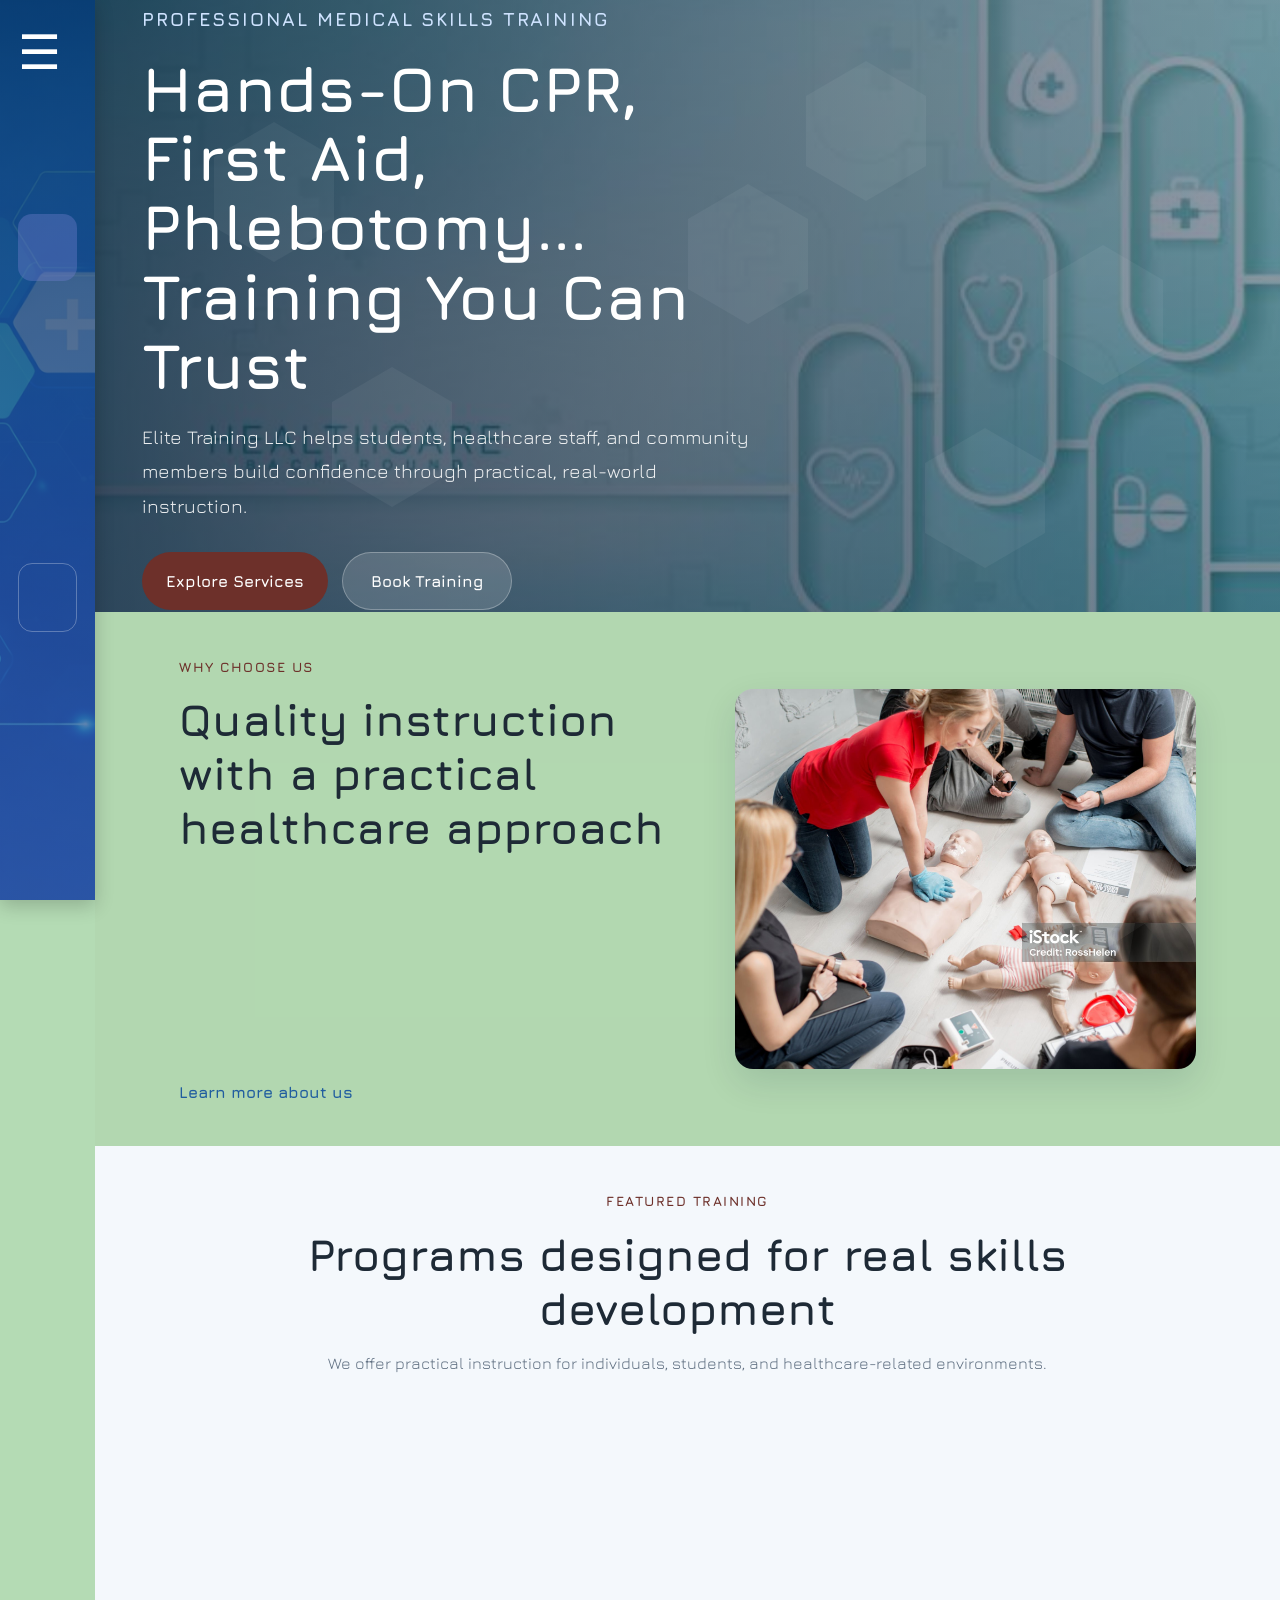
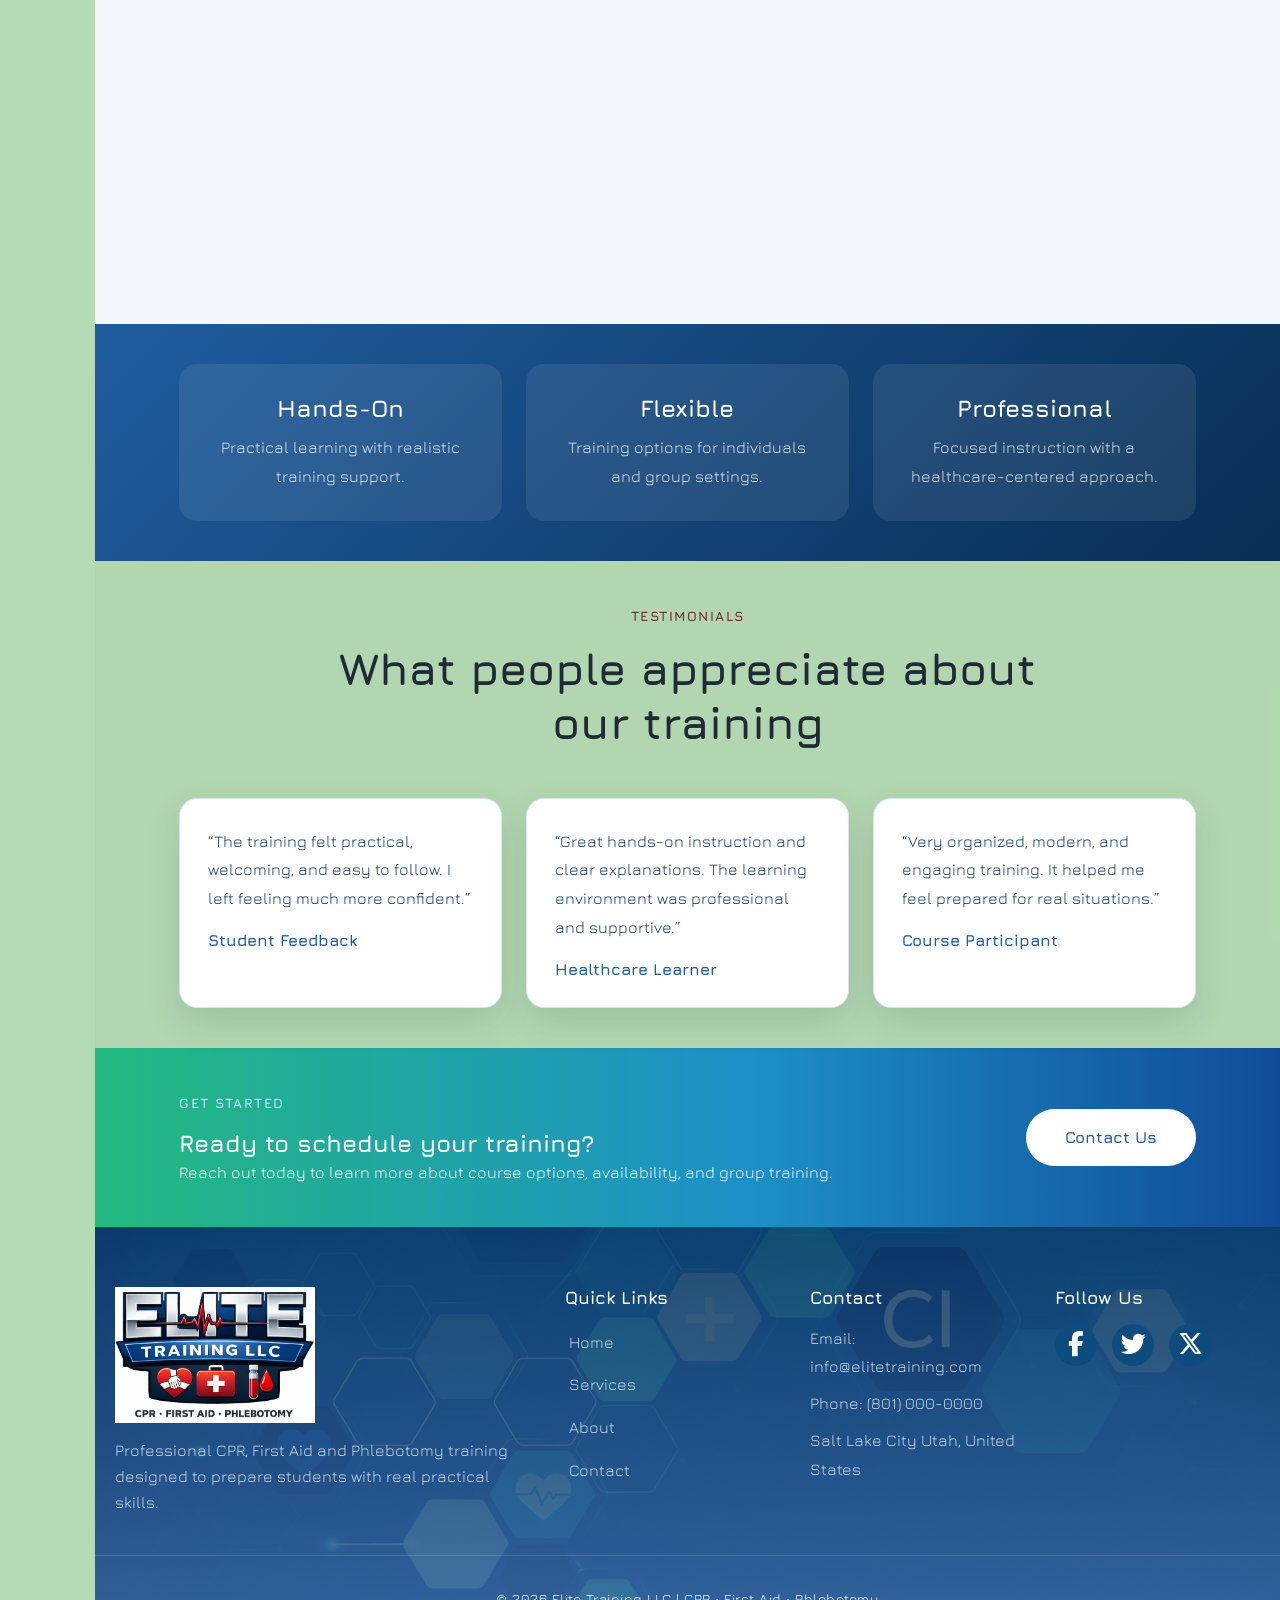
<file: index.html>
<!DOCTYPE html>
<html lang="en">

<head>
    <meta charset="UTF-8" />
    <meta name="viewport" content="width=device-width, initial-scale=1.0" />
    <title>Elite Training LLC | CPR, First Aid & Phlebotomy Training</title>
    <meta name="description" content="Elite Training LLC offers professional CPR, First Aid, Phlebotomy, and medical skills training with hands-on instruction and flexible scheduling." />
    <link rel="stylesheet" href="https://cdnjs.cloudflare.com/ajax/libs/font-awesome/6.5.0/css/all.min.css">
    <link rel="stylesheet" href="style/styles.css" />
    <link rel="preconnect" href="https://fonts.googleapis.com">
    <link rel="preconnect" href="https://fonts.gstatic.com" crossorigin>
    <link href="https://fonts.googleapis.com/css2?family=Jura:wght@300..700&display=swap" rel="stylesheet">
    <link href="https://unpkg.com/aos@2.3.4/dist/aos.css" rel="stylesheet">
</head>

<body>
    <header class="site-header">
        <div class="container nav-container">
            <a href="index.html" class="brand">
                <img src="images/eliteLogo.png" alt="Elite Training LLC Logo" class="brand-logo" />
            </a>
            <button class="menu-toggle" id="menuToggle" aria-label="Open navigation">
                ☰
            </button>

            <nav class="site-nav" id="siteNav">
                <a href="index.html" class="active"><span class="nav-link">Home</span></a>
                <a href="services.html"><span class="nav-link">Services</span></a>
                <a href="about.html"><span class="nav-link">About</span></a>
                <a href="calendar.html"><span class="nav-link">Calendar</span></a>
                <a href="contact.html" class="nav-btn"><span class="nav-link">Contact</span></a>
            </nav>
        </div>
    </header>
    <main>
        <section class="hero">

            <div class="hero-carousel">
                <div class="hero-slide active">
                    <img src="images/carrusel.jpg" alt="Phlebotomy blood draw training">
                </div>

                <div class="hero-slide">
                    <img src="images/carrusel1.jpg" alt="Healthcare future training message">
                </div>

                <div class="hero-slide">
                    <img src="images/carrusel2.jpg" alt="Medical IV patient care training">
                </div>

                <div class="hero-slide">
                    <img src="images/carrusel3.jpg" alt="Clinical healthcare training environment">
                </div>
            </div>

            <div class="hex-background">
                <div class="hex"></div>
                <div class="hex"></div>
                <div class="hex"></div>
                <div class="hex"></div>
                <div class="hex"></div>
                <div class="hex"></div>
            </div>

            <div class="hero-overlay"></div>

            <div class="container hero-content">
                <div class="hero-text">

                    <span data-aos="fade-right" data-aos-delay="400" data-aos-duration="800" class="eyebrow">Professional Medical Skills Training</span>

                    <h1 data-aos="fade-right" data-aos-delay="700" data-aos-duration="1000" data-aos-offset="100">
                        Hands-On CPR, <br>
                        First Aid, Phlebotomy... <br>
                        Training You Can Trust
                    </h1>

                    <p data-aos="fade-right" data-aos-delay="900" data-aos-duration="900">
                        Elite Training LLC helps students, healthcare staff,
                        and community members build confidence through practical,
                        real-world instruction.
                    </p>

                    <div data-aos="fade-right" data-aos-delay="1100" data-aos-duration="1000" class="hero-actions">
                        <a href="services.html" class="btn btn-primary">Explore Services</a>
                        <a href="contact.html" class="btn btn-secondary">Book Training</a>
                    </div>

                </div>
            </div>

        </section>

        <section class="section intro-section">
            <div class="container two-col">
                <div>
                    <span data-aos="fade-up" data-aos-delay="300" data-aos-duration="800" data-aos-offset="150" class="section-tag">Why Choose Us</span>
                    <h2 data-aos="fade-up" data-aos-delay="400" data-aos-duration="900" data-aos-offset="200">Quality instruction with a practical healthcare approach</h2>
                    <p data-aos="fade-up" data-aos-delay="600" data-aos-duration="1000" data-aos-offset="150">
                        We provide focused, supportive, and hands-on training designed to
                        help learners gain the skills they need in real emergency and
                        clinical settings.
                    </p>
                    <p data-aos="fade-up" data-aos-delay="700" data-aos-duration="1000" data-aos-offset="150">
                        Whether you are beginning your journey or refreshing your knowledge,
                        our courses are built to help you learn with clarity and confidence.
                    </p>
                    <a href="about.html" class="text-link">Learn more about us</a>
                </div>
                <div data-aos="fade-up" data-aos-delay="700" data-aos-duration="800" data-aos-offset="150" class="image-card">
                    <img src="images/cprtraining.jpg" alt="CPR training class" />
                </div>
            </div>
        </section>

        <section class="section services-preview">
            <div class="container">
                <div class="section-heading">
                    <span class="section-tag">Featured Training</span>
                    <h2>Programs designed for real skills development</h2>
                    <p>
                        We offer practical instruction for individuals, students, and
                        healthcare-related environments.
                    </p>
                </div>

                <div class="card-grid">
                    <article data-aos="zoom-in" data-aos-delay="400" data-aos-duration="1200" data-aos-offset="150" class="service-card">
                        <img src="images/cpr.jpg" alt="CPR training session" />
                        <div class="card-body">
                            <h3>CPR Training</h3>
                            <p>
                                Learn essential lifesaving response skills through guided,
                                hands-on practice.
                            </p>
                        </div>
                    </article>

                    <article data-aos="zoom-in" data-aos-delay="600" data-aos-duration="1200" data-aos-offset="150" class="service-card">
                        <img src="images/cprlab.jpg" alt="First aid and healthcare training" />
                        <div class="card-body">
                            <h3>First Aid Training</h3>
                            <p>
                                Build confidence in responding to common emergencies safely and
                                effectively.
                            </p>
                        </div>
                    </article>

                    <article data-aos="zoom-in" data-aos-delay="800" data-aos-duration="1200" data-aos-offset="150" class="service-card">
                        <img src="images/phlebotomy.jpg" alt="Phlebotomy instruction" />
                        <div class="card-body">
                            <h3>Phlebotomy Training</h3>
                            <p>
                                Develop strong foundational blood-draw techniques and patient
                                care practices.
                            </p>
                        </div>
                    </article>

                    <article data-aos="zoom-in" data-aos-delay="1000" data-aos-duration="1200" data-aos-offset="150" class="service-card">
                        <img src="images/IVtherapy.jpg" alt="IV therapy training" />
                        <div class="card-body">
                            <h3>Medical Skills Support</h3>
                            <p>
                                Expand your practical exposure with clinical-style instruction
                                and guided learning.
                            </p>
                        </div>
                    </article>
                </div>
            </div>
        </section>

        <section class="section stats-section">
            <div class="container stats-grid">
                <div class="stat-box">
                    <h3>Hands-On</h3>
                    <p>Practical learning with realistic training support.</p>
                </div>
                <div class="stat-box">
                    <h3>Flexible</h3>
                    <p>Training options for individuals and group settings.</p>
                </div>
                <div class="stat-box">
                    <h3>Professional</h3>
                    <p>Focused instruction with a healthcare-centered approach.</p>
                </div>
            </div>
        </section>

        <section class="section testimonials-section">
            <div class="container">
                <div class="section-heading">
                    <span class="section-tag">Testimonials</span>
                    <h2>What people appreciate about our training</h2>
                </div>
                <div class="testimonial-grid">
                    <article class="testimonial-card">
                        <p>“The training felt practical, welcoming, and easy to follow. I left feeling much more
                            confident.”</p>
                        <h4>Student Feedback</h4>
                    </article>
                    <article class="testimonial-card">
                        <p>“Great hands-on instruction and clear explanations. The learning
                            environment was professional and supportive.”</p>
                        <h4>Healthcare Learner</h4>
                    </article>
                    <article class="testimonial-card">
                        <p>
                            “Very organized, modern, and engaging training. It helped me feel
                            prepared for real situations.”
                        </p>
                        <h4>Course Participant</h4>
                    </article>
                </div>
            </div>
        </section>

        <section class="section cta-section">
            <div class="container cta-box">
                <div>
                    <span class="section-tag light">Get Started</span>
                    <h2>Ready to schedule your training?</h2>
                    <p>Reach out today to learn more about course options, availability,
                        and group training.</p>
                </div>
                <a href="contact.html" class="btn btn-light">Contact Us</a>
            </div>
        </section>
    </main>

    <footer class="elite-footer">
        <div class="footer-container">
            <div class="footer-logo">
                <img src="images/eliteLogo.png" alt="Elite Training Logo">
                <p>
                    Professional CPR, First Aid and Phlebotomy training designed to prepare students with real practical
                    skills.
                </p>
            </div>

            <div class="footer-links">
                <h3>Quick Links</h3>
                <ul>
                    <li><a href="index.html">Home</a></li>
                    <li><a href="services.html">Services</a></li>
                    <li><a href="about.html">About</a></li>
                    <li><a href="contact.html">Contact</a></li>
                </ul>
            </div>

            <div class="footer-contact">
                <h3>Contact</h3>
                <p>Email: info@elitetraining.com</p>
                <p>Phone: (801) 000-0000</p>
                <p>Salt Lake City Utah, United States</p>
            </div>

            <div class="footer-social">
                <h3>Follow Us</h3>
                <div class="social-icons">
                    <a href="#"><i class="fa-brands fa-facebook-f"></i></a>
                    <a href="#"><i class="fa-brands fa-twitter"></i></a>
                    <a href="#"><i class="fa-brands fa-x-twitter"></i></a>
                </div>
            </div>
        </div>
        <div class="footer-bottom">
            <p class="footer-copy">© 2026 Elite Training LLC | CPR • First Aid • Phlebotomy</p>
        </div>
    </footer>
    <script src="js/script.js"></script>
    <script src="https://unpkg.com/aos@2.3.4/dist/aos.js"></script>

    <script>
    AOS.init();
    </script>
</body>

</html>
</file>
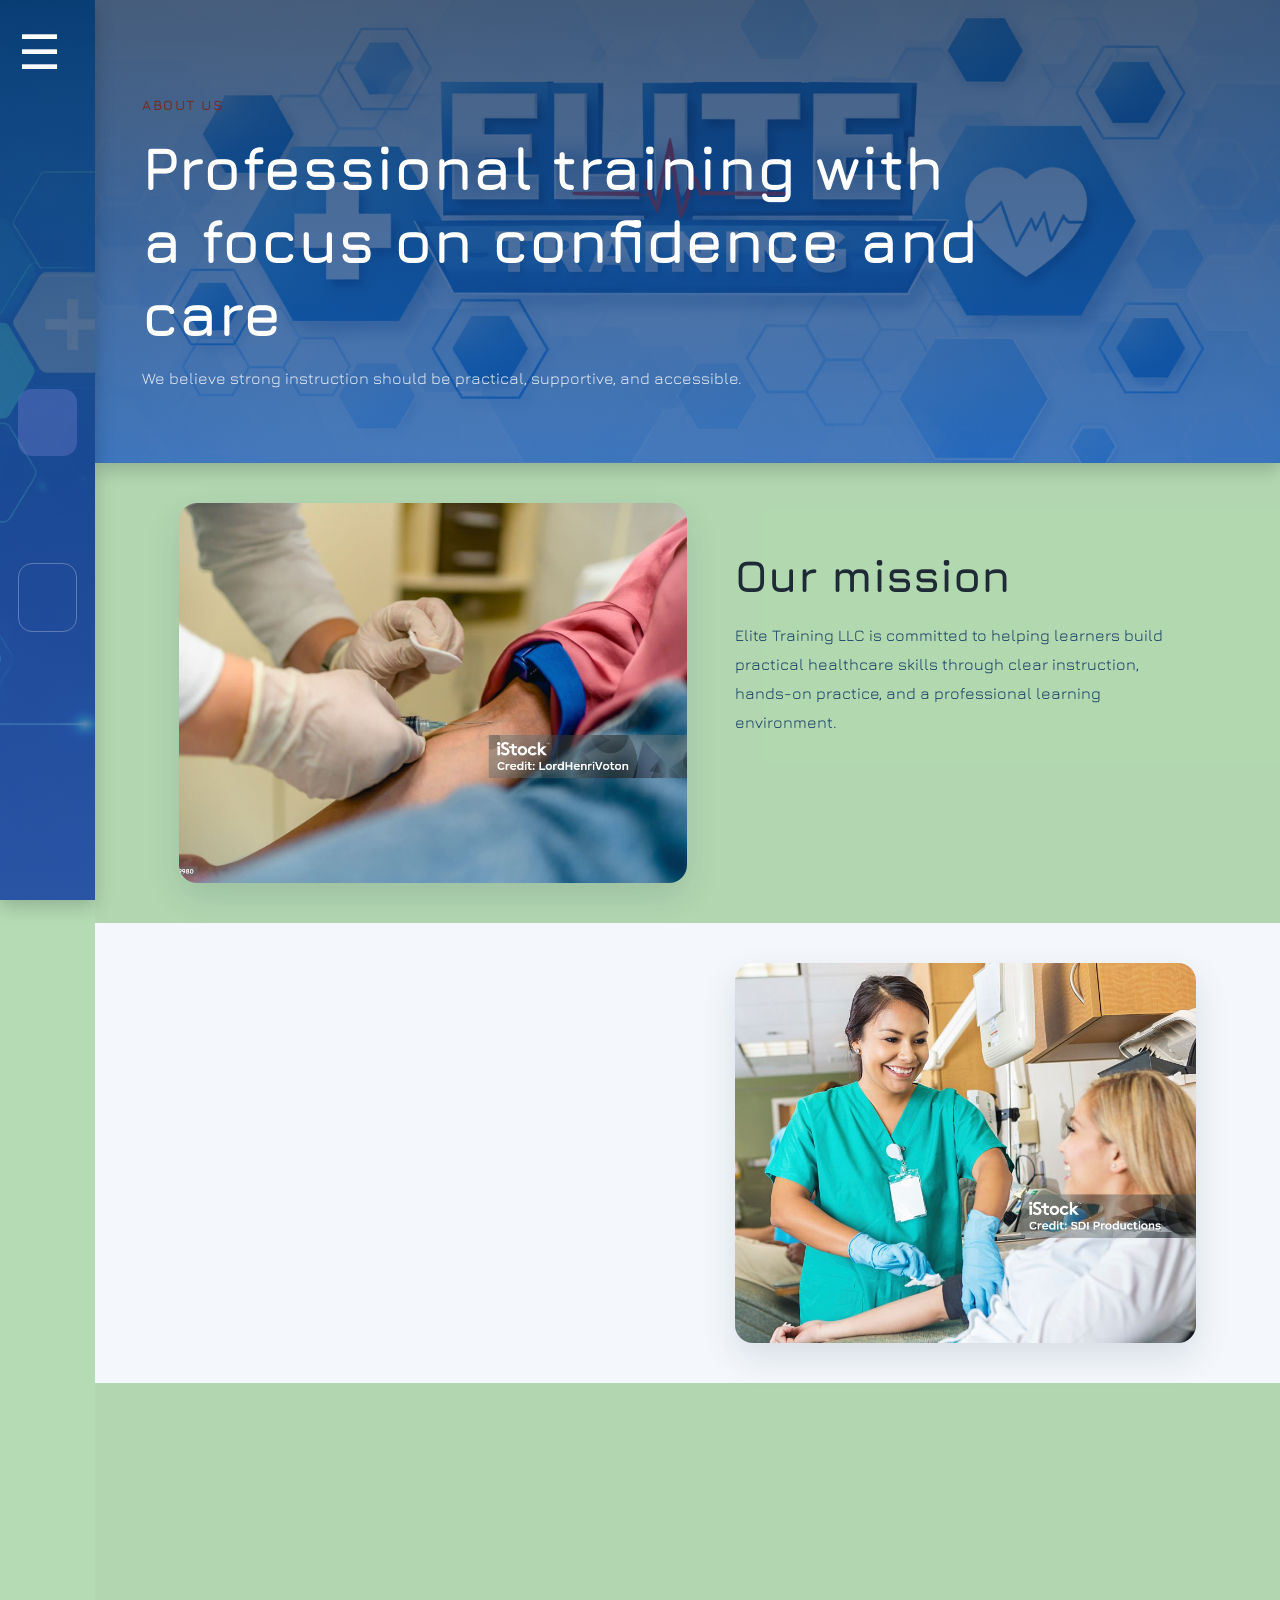
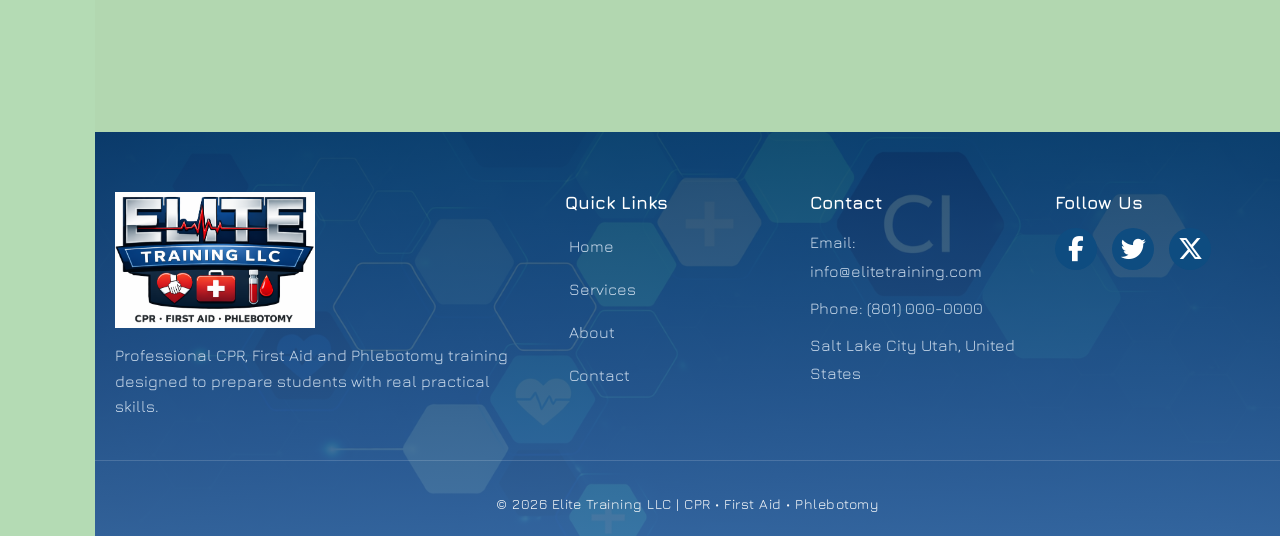
<file: about.html>
<!DOCTYPE html>
<html lang="en">

<head>
  <meta charset="UTF-8" />
  <meta name="viewport" content="width=device-width, initial-scale=1.0" />
  <title>About | Elite Training LLC</title>
  <meta name="description" content="Learn more about Elite Training LLC and our commitment to hands-on healthcare training." />
  <link rel="stylesheet" href="https://cdnjs.cloudflare.com/ajax/libs/font-awesome/6.5.0/css/all.min.css">
  <link rel="stylesheet" href="style/styles.css" />
  <link rel="preconnect" href="https://fonts.googleapis.com">
  <link rel="preconnect" href="https://fonts.gstatic.com" crossorigin>
  <link href="https://fonts.googleapis.com/css2?family=Jura:wght@300..700&display=swap" rel="stylesheet">
  <link href="https://unpkg.com/aos@2.3.4/dist/aos.css" rel="stylesheet">
</head>

<body>
    <header class="site-header">
        <div class="container nav-container">
            <a href="index.html" class="brand">
                <img src="images/eliteLogo.png" alt="Elite Training LLC Logo" class="brand-logo" />
            </a>
            <button class="menu-toggle" id="menuToggle" aria-label="Open navigation">
                ☰
            </button>

            <nav class="site-nav" id="siteNav">
                <a href="index.html"><span class="nav-link">Home</span></a>
                <a href="services.html"><span class="nav-link">Services</span></a>
                <a href="about.html" class="active"><span class="nav-link">About</span></a>
                <a href="calendar.html"><span class="nav-link">Calendar</span></a>
                <a href="contact.html" class="nav-btn"><span class="nav-link">Contact</span></a>
            </nav>
        </div>
    </header>

  <main>
    <section class="page-banner">
      <div class="container">
        <span data-aos="fade-right" data-aos-delay="400" data-aos-duration="800" class="section-tag">About Us</span>
        <h1 data-aos="fade-right" data-aos-delay="700" data-aos-duration="1000" data-aos-offset="100">Professional training with a focus on confidence and care</h1>
        <p data-aos="fade-right" data-aos-delay="900" data-aos-duration="900">
          We believe strong instruction should be practical, supportive, and
          accessible.
        </p>
      </div>
    </section>

    <section class="section">
      <div class="container two-col">
        <div class="image-card">
          <img src="images/phlebotomy2.jpg" alt="Phlebotomy practice session" />
        </div>
        <div>
          <h2 data-aos="fade-up" data-aos-delay="400" data-aos-duration="900" data-aos-offset="200">Our mission</h2>
          <p data-aos="fade-up" data-aos-delay="600" data-aos-duration="1000" data-aos-offset="150">
            Elite Training LLC is committed to helping learners build practical
            healthcare skills through clear instruction, hands-on practice, and
            a professional learning environment.
          </p>
          <p data-aos="fade-up" data-aos-delay="700" data-aos-duration="1000" data-aos-offset="150">
            We support students, aspiring healthcare professionals, and anyone
            seeking to strengthen life-saving or clinical support skills.
          </p>
        </div>
      </div>
    </section>

    <section class="section alt-section">
      <div class="container two-col">
        <div>
          <h2 data-aos="fade-up" data-aos-delay="400" data-aos-duration="900" data-aos-offset="200">What makes our approach different</h2>
          <p data-aos="fade-up" data-aos-delay="600" data-aos-duration="1000" data-aos-offset="150">
            We focus on practical understanding instead of overwhelming theory.
            Our goal is to help each learner feel supported, prepared, and ready
            to apply what they have learned.
          </p>
          <ul data-aos="fade-up" data-aos-delay="700" data-aos-duration="1000" data-aos-offset="150" class="about-list">
            <li>Supportive and welcoming training environment</li>
            <li>Hands-on practice using realistic materials</li>
            <li>Clear and simple step-by-step instruction</li>
            <li>Programs designed around real-life use</li>
          </ul>
        </div>
        <div class="image-card">
          <img src="images/phlebotomy.jpg" alt="Phlebotomy healthcare image" />
        </div>
      </div>
    </section>

    <section class="section">
      <div class="container section-heading">
        <span data-aos="fade-up" data-aos-delay="300" data-aos-duration="800" data-aos-offset="150" class="section-tag">Our Focus</span>
        <h2 data-aos="fade-up" data-aos-delay="400" data-aos-duration="900" data-aos-offset="200">Serving learners with practical healthcare education</h2>
        <p data-aos="fade-up" data-aos-delay="700" data-aos-duration="1000" data-aos-offset="150">
          We aim to equip people with useful training experiences that improve
          confidence, readiness, and professional growth.
        </p>
      </div>
    </section>
  </main>

      <footer class="elite-footer">
        <div class="footer-container">
            <div class="footer-logo">
                <img src="images/eliteLogo.png" alt="Elite Training Logo">
                <p>
                    Professional CPR, First Aid and Phlebotomy training designed to prepare students with real practical
                    skills.
                </p>
            </div>

            <div class="footer-links">
                <h3>Quick Links</h3>
                <ul>
                    <li><a href="index.html">Home</a></li>
                    <li><a href="services.html">Services</a></li>
                    <li><a href="about.html">About</a></li>
                    <li><a href="contact.html">Contact</a></li>
                </ul>
            </div>

            <div class="footer-contact">
                <h3>Contact</h3>
                <p>Email: info@elitetraining.com</p>
                <p>Phone: (801) 000-0000</p>
                <p>Salt Lake City Utah, United States</p>
            </div>

            <div class="footer-social">
                <h3>Follow Us</h3>
                <div class="social-icons">
                    <a href="#"><i class="fa-brands fa-facebook-f"></i></a>
                    <a href="#"><i class="fa-brands fa-twitter"></i></a>
                    <a href="#"><i class="fa-brands fa-x-twitter"></i></a>
                </div>
            </div>
        </div>
        <div class="footer-bottom">
          <p class="footer-copy">© 2026 Elite Training LLC | CPR • First Aid • Phlebotomy</p>
        </div>
    </footer>

  <script src="js/script.js"></script>
      <script src="https://unpkg.com/aos@2.3.4/dist/aos.js"></script>

    <script>
    AOS.init();
    </script>
</body>

</html>
</file>
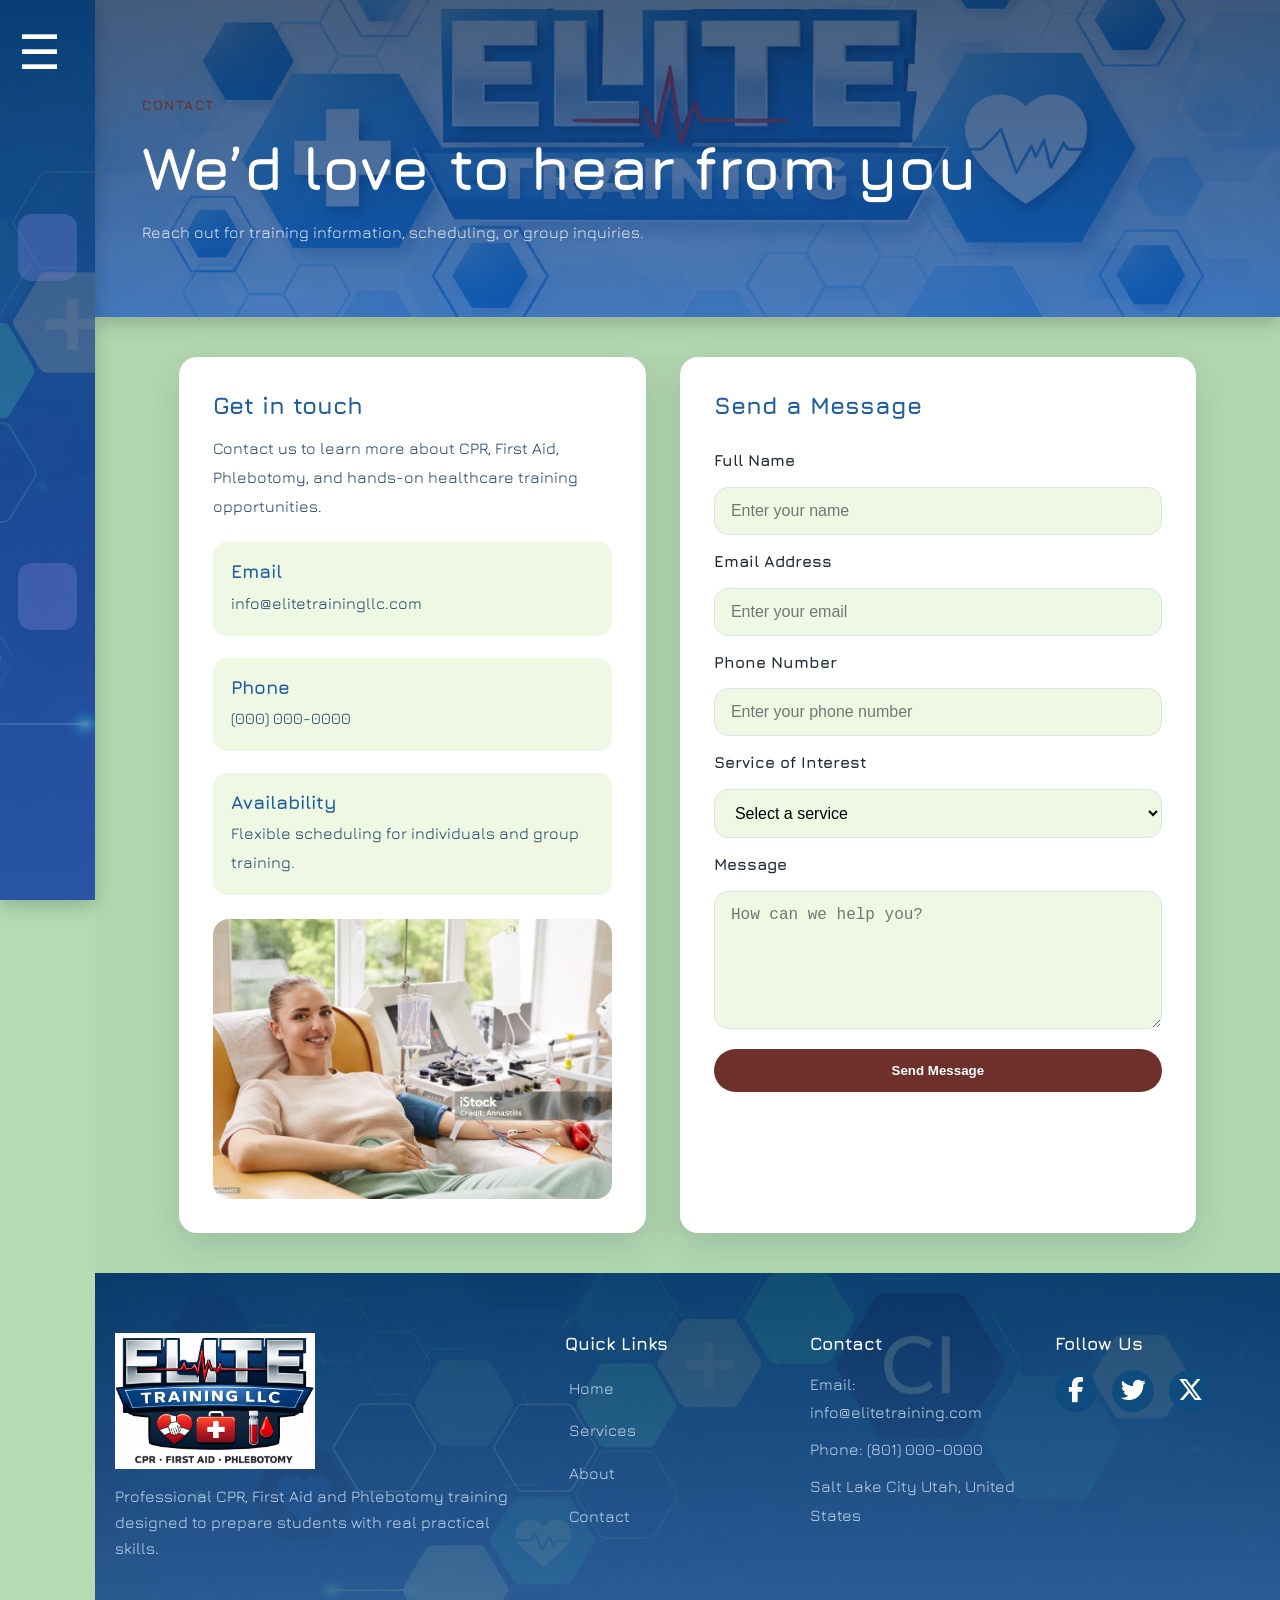
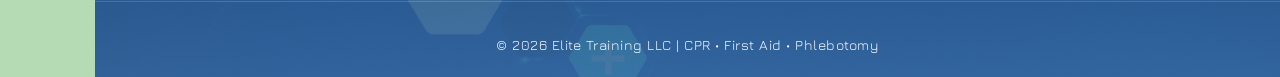
<file: contact.html>
<!DOCTYPE html>
<html lang="en">

<head>
  <meta charset="UTF-8" />
  <meta name="viewport" content="width=device-width, initial-scale=1.0" />
  <title>Contact | Elite Training LLC</title>
  <meta name="description" content="Contact Elite Training LLC for CPR, First Aid, Phlebotomy, and healthcare training information." />
  <link rel="stylesheet" href="https://cdnjs.cloudflare.com/ajax/libs/font-awesome/6.5.0/css/all.min.css">
  <link rel="stylesheet" href="style/styles.css" />
  <link rel="preconnect" href="https://fonts.googleapis.com">
  <link rel="preconnect" href="https://fonts.gstatic.com" crossorigin>
  <link href="https://fonts.googleapis.com/css2?family=Jura:wght@300..700&display=swap" rel="stylesheet">
  <link href="https://unpkg.com/aos@2.3.4/dist/aos.css" rel="stylesheet">
</head>

<body>
  <header class="site-header">
    <div class="container nav-container">
      <a href="index.html" class="brand">
        <img src="images/eliteLogo.png" alt="Elite Training LLC Logo" class="brand-logo" />
      </a>
      <button class="menu-toggle" id="menuToggle" aria-label="Open navigation">
        ☰
      </button>

      <nav class="site-nav" id="siteNav">
        <a href="index.html" class="active"><span class="nav-link">Home</span></a>
        <a href="services.html"><span class="nav-link">Services</span></a>
        <a href="about.html"><span class="nav-link">About</span></a>
        <a href="calendar.html"><span class="nav-link">Calendar</span></a>
        <a href="contact.html" class="active" class="nav-btn"><span class="nav-link">Contact</span></a>
      </nav>
    </div>
  </header>

  <main>
    <section class="page-banner">
      <div class="container">
        <span class="section-tag">Contact</span>
        <h1>We’d love to hear from you</h1>
        <p>
          Reach out for training information, scheduling, or group inquiries.
        </p>
      </div>
    </section>

    <section class="section">
      <div class="container contact-layout">
        <div class="contact-info">
          <h2>Get in touch</h2>
          <p>
            Contact us to learn more about CPR, First Aid, Phlebotomy, and
            hands-on healthcare training opportunities.
          </p>

          <div class="info-box">
            <h3>Email</h3>
            <p>info@elitetrainingllc.com</p>
          </div>

          <div class="info-box">
            <h3>Phone</h3>
            <p>(000) 000-0000</p>
          </div>

          <div class="info-box">
            <h3>Availability</h3>
            <p>Flexible scheduling for individuals and group training.</p>
          </div>

          <img src="images/phlebotomy1.jpg" alt="Contact training image" class="contact-side-image" />
        </div>

        <div class="contact-form-wrap">
          <form class="contact-form" id="contactForm">
            <h2>Send a Message</h2>

            <label for="name">Full Name</label>
            <input type="text" id="name" name="name" placeholder="Enter your name" required />

            <label for="email">Email Address</label>
            <input type="email" id="email" name="email" placeholder="Enter your email" required />

            <label for="phone">Phone Number</label>
            <input type="text" id="phone" name="phone" placeholder="Enter your phone number" />

            <label for="service">Service of Interest</label>
            <select id="service" name="service">
              <option value="">Select a service</option>
              <option value="CPR Training">CPR Training</option>
              <option value="First Aid Training">First Aid Training</option>
              <option value="Phlebotomy Training">Phlebotomy Training</option>
              <option value="Medical Skills Support">Medical Skills Support</option>
            </select>

            <label for="message">Message</label>
            <textarea id="message" name="message" rows="6" placeholder="How can we help you?" required></textarea>

            <button type="submit" class="btn btn-primary form-btn">Send Message</button>
            <p class="form-message" id="formMessage"></p>
          </form>
        </div>
      </div>
    </section>
  </main>

  <footer class="elite-footer">
    <div class="footer-container">
      <div class="footer-logo">
        <img src="images/eliteLogo.png" alt="Elite Training Logo">
        <p>
          Professional CPR, First Aid and Phlebotomy training designed to prepare students with real practical
          skills.
        </p>
      </div>

      <div class="footer-links">
        <h3>Quick Links</h3>
        <ul>
          <li><a href="index.html">Home</a></li>
          <li><a href="services.html">Services</a></li>
          <li><a href="about.html">About</a></li>
          <li><a href="contact.html">Contact</a></li>
        </ul>
      </div>

      <div class="footer-contact">
        <h3>Contact</h3>
        <p>Email: info@elitetraining.com</p>
        <p>Phone: (801) 000-0000</p>
        <p>Salt Lake City Utah, United States</p>
      </div>

      <div class="footer-social">
        <h3>Follow Us</h3>
        <div class="social-icons">
          <a href="#"><i class="fa-brands fa-facebook-f"></i></a>
          <a href="#"><i class="fa-brands fa-twitter"></i></a>
          <a href="#"><i class="fa-brands fa-x-twitter"></i></a>
        </div>
      </div>
    </div>
    <div class="footer-bottom">
      <p class="footer-copy">© 2026 Elite Training LLC | CPR • First Aid • Phlebotomy</p>
    </div>
  </footer>

  <script src="js/script.js"></script>
      <script src="https://unpkg.com/aos@2.3.4/dist/aos.js"></script>

    <script>
    AOS.init();
    </script>
</body>

</html>
</file>
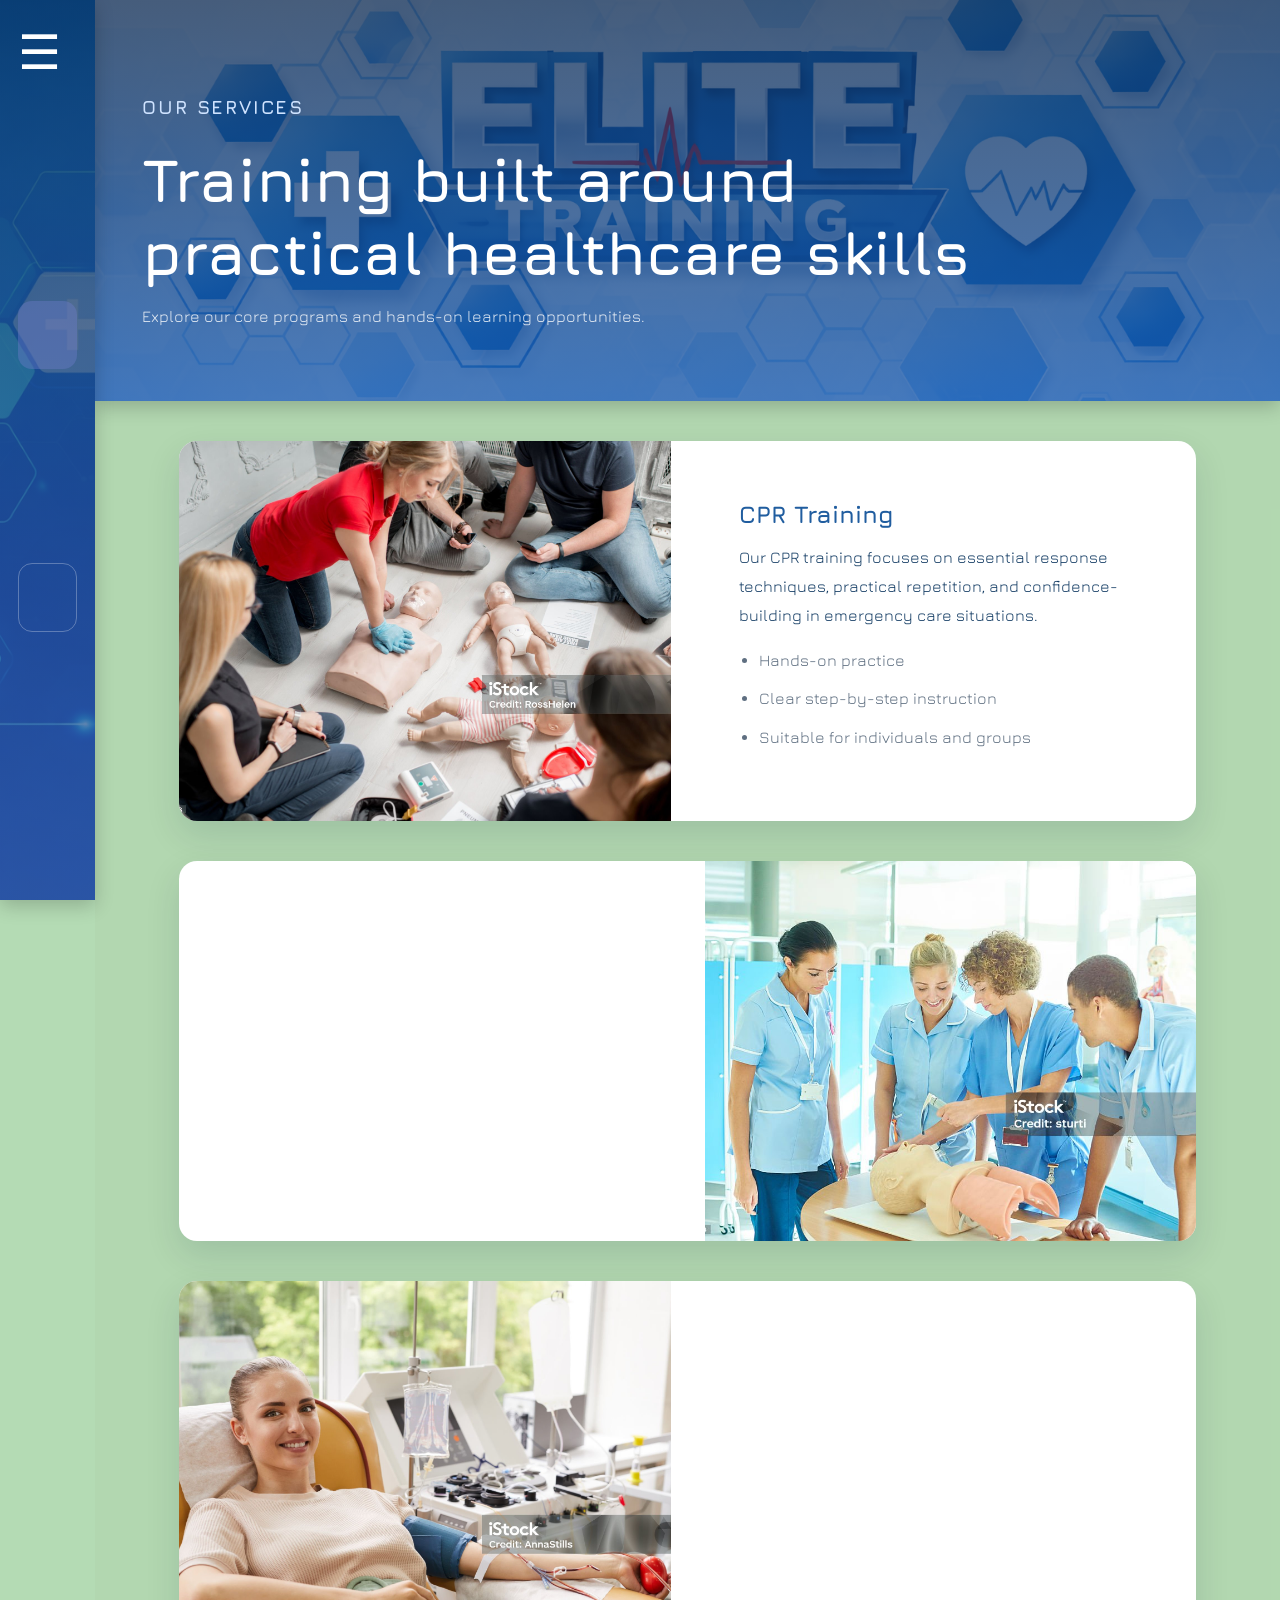
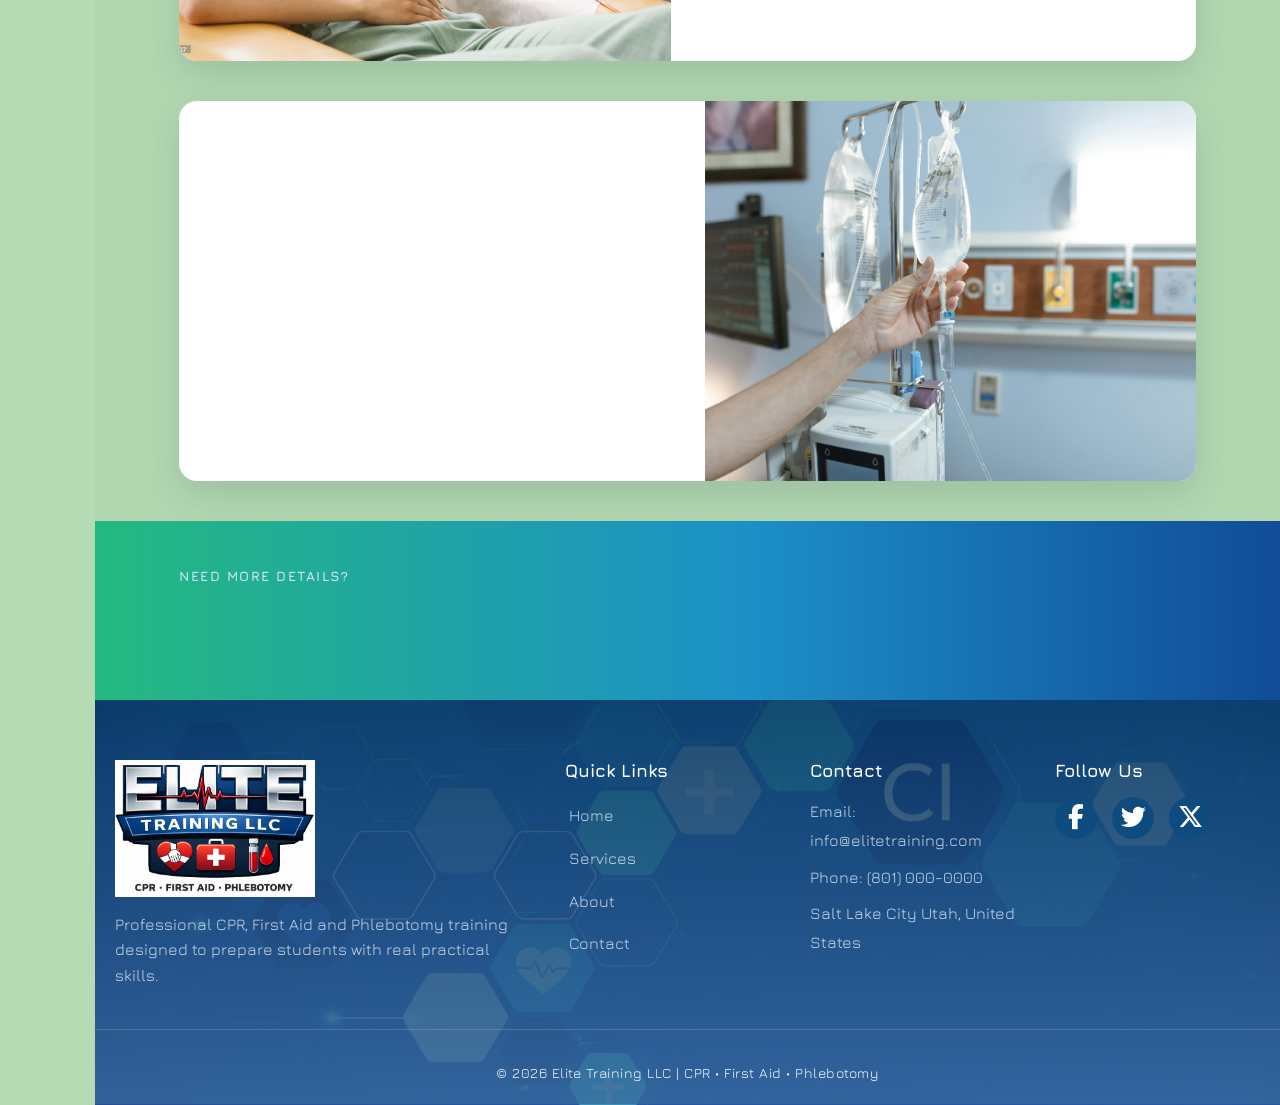
<file: services.html>
<!DOCTYPE html>
<html lang="en">

<head>
  <meta charset="UTF-8" />
  <meta name="viewport" content="width=device-width, initial-scale=1.0" />
  <title>Services | Elite Training LLC</title>
  <meta name="description"
    content="Explore CPR, First Aid, Phlebotomy, and healthcare skills training services from Elite Training LLC." />
  <link rel="stylesheet" href="https://cdnjs.cloudflare.com/ajax/libs/font-awesome/6.5.0/css/all.min.css">
  <link rel="stylesheet" href="style/styles.css" />
  <link rel="preconnect" href="https://fonts.googleapis.com">
  <link rel="preconnect" href="https://fonts.gstatic.com" crossorigin>
  <link href="https://fonts.googleapis.com/css2?family=Jura:wght@300..700&display=swap" rel="stylesheet">
  <link href="https://unpkg.com/aos@2.3.4/dist/aos.css" rel="stylesheet">
</head>

<body>
  <header class="site-header">
    <div class="container nav-container">
      <a href="index.html" class="brand">
        <img src="images/eliteLogo.png" alt="Elite Training LLC Logo" class="brand-logo" />
      </a>

      <button class="menu-toggle" id="menuToggle" aria-label="Open navigation">
        ☰
      </button>

      <nav class="site-nav" id="siteNav">
        <a href="index.html"><span class="nav-link">Home</span></a>
        <a href="services.html" class="active"><span class="nav-link">Services</span></a>
        <a href="about.html"><span class="nav-link">About</span></a>
        <a href="calendar.html"><span class="nav-link">Calendar</span></a>
        <a href="contact.html" class="nav-btn"><span class="nav-link">Contact</span></a>
      </nav>
    </div>
  </header>

  <main>
    <section class="page-banner">
      <div class="container">
        <span data-aos="fade-right" data-aos-delay="400" data-aos-duration="800" class="eyebrow section-tag">Our Services</span>
        <h1 data-aos="fade-right" data-aos-delay="700" data-aos-duration="1000" data-aos-offset="100">Training built around practical healthcare skills</h1>
        <p data-aos="fade-right" data-aos-delay="900" data-aos-duration="900">
          Explore our core programs and hands-on learning opportunities.
        </p>
      </div>
    </section>

    <section class="section">
      <div class="container service-list">
        <article class="service-row">
          <div class="service-image">
            <img src="images/cprtraining.jpg" alt="CPR training class" />
          </div>
          <div class="service-text">
            <h2 data-aos="fade-up" data-aos-delay="300" data-aos-duration="800" data-aos-offset="150">CPR Training</h2>
            <p data-aos="fade-up" data-aos-delay="400" data-aos-duration="900" data-aos-offset="200">
              Our CPR training focuses on essential response techniques,
              practical repetition, and confidence-building in emergency care
              situations.
            </p>
            <ul data-aos="fade-up" data-aos-delay="600" data-aos-duration="1000" data-aos-offset="150">
              <li>Hands-on practice</li>
              <li>Clear step-by-step instruction</li>
              <li>Suitable for individuals and groups</li>
            </ul>
          </div>
        </article>

        <article class="service-row reverse">
          <div class="service-image">
            <img src="images/cprlab.jpg" alt="First aid class with healthcare learners" />
          </div>
          <div class="service-text">
            <h2 data-aos="fade-up" data-aos-delay="300" data-aos-duration="800" data-aos-offset="150">First Aid Training</h2>
            <p data-aos="fade-up" data-aos-delay="400" data-aos-duration="900" data-aos-offset="200">
              Learn how to identify emergencies, respond calmly, and support
              others with practical first aid knowledge and guided instruction.
            </p>
            <ul data-aos="fade-up" data-aos-delay="600" data-aos-duration="1000" data-aos-offset="150">
              <li>Emergency response basics</li>
              <li>Preparedness-focused learning</li>
              <li>Supportive instruction environment</li>
            </ul>
          </div>
        </article>

        <article class="service-row">
          <div class="service-image">
            <img src="images/phlebotomy1.jpg" alt="Phlebotomy hands-on practice" />
          </div>
          <div class="service-text">
            <h2 data-aos="fade-up" data-aos-delay="300" data-aos-duration="800" data-aos-offset="150">Phlebotomy Training</h2>
            <p data-aos="fade-up" data-aos-delay="400" data-aos-duration="900" data-aos-offset="200">
              Develop core phlebotomy skills, patient interaction confidence,
              and proper procedural awareness through practical learning.
            </p>
            <ul data-aos="fade-up" data-aos-delay="600" data-aos-duration="1000" data-aos-offset="150">
              <li>Clinical-style instruction</li>
              <li>Technique-focused guidance</li>
              <li>Patient-centered practice</li>
            </ul>
          </div>
        </article>

        <article class="service-row reverse">
          <div class="service-image">
            <img src="images/suero.jpg" alt="Medical IV equipment" />
          </div>
          <div class="service-text">
            <h2 data-aos="fade-up" data-aos-delay="300" data-aos-duration="800" data-aos-offset="150">Medical Skills Support</h2>
            <p data-aos="fade-up" data-aos-delay="400" data-aos-duration="900" data-aos-offset="200">
              Additional healthcare-related practice and exposure can help
              learners strengthen their professional readiness and confidence.
            </p>
            <ul data-aos="fade-up" data-aos-delay="600" data-aos-duration="1000" data-aos-offset="150">
              <li>Skills reinforcement</li>
              <li>Practical visual learning</li>
              <li>Healthcare environment familiarity</li>
            </ul>
          </div>
        </article>
      </div>
    </section>

    <section class="section cta-section">
      <div class="container cta-box">
        <div>
          <span class="section-tag light">Need More Details?</span>
          <h2 data-aos="fade-up" data-aos-delay="300" data-aos-duration="800" data-aos-offset="150">Let’s talk about the right training for you</h2>
          <p data-aos="fade-up" data-aos-delay="400" data-aos-duration="900" data-aos-offset="200">
            We can help you choose the best option based on your learning goals.
          </p>
        </div>
        <a data-aos="zoom-in" data-aos-delay="700" data-aos-duration="1500" data-aos-offset="150" href="contact.html" class="btn btn-light">Contact Us</a>
      </div>
    </section>
  </main>

  <footer class="elite-footer">
    <div class="footer-container">
      <div class="footer-logo">
        <img src="images/eliteLogo.png" alt="Elite Training Logo">
        <p>
          Professional CPR, First Aid and Phlebotomy training designed to prepare students with real practical
          skills.
        </p>
      </div>

      <div class="footer-links">
        <h3>Quick Links</h3>
        <ul>
          <li><a href="index.html">Home</a></li>
          <li><a href="services.html">Services</a></li>
          <li><a href="about.html">About</a></li>
          <li><a href="contact.html">Contact</a></li>
        </ul>
      </div>

      <div class="footer-contact">
        <h3>Contact</h3>
        <p>Email: info@elitetraining.com</p>
        <p>Phone: (801) 000-0000</p>
        <p>Salt Lake City Utah, United States</p>
      </div>

      <div class="footer-social">
        <h3>Follow Us</h3>
        <div class="social-icons">
          <a href="#"><i class="fa-brands fa-facebook-f"></i></a>
          <a href="#"><i class="fa-brands fa-twitter"></i></a>
          <a href="#"><i class="fa-brands fa-x-twitter"></i></a>
        </div>
      </div>
    </div>
    <div class="footer-bottom">
      <p class="footer-copy">© 2026 Elite Training LLC | CPR • First Aid • Phlebotomy</p>
    </div>
  </footer>
  <script src="js/script.js"></script>
      <script src="https://unpkg.com/aos@2.3.4/dist/aos.js"></script>

    <script>
    AOS.init();
    </script>
</body>

</html>
</file>
<file: style/styles.css>
@import url('fullcalendar.css');

:root {
  --primary: #205d9f;
  --primary-dark: #082d53;
  --accent: #6d302a;
  --accent-dark: #c62828;
  --light: #f4f8fc;
  --white: #ffffff;
  --text: #1e2a36;
  --muted: #5f6f81;
  --border: #dbe4ee;
  --shadow: 0 14px 35px rgba(10, 32, 61, 0.12);
  --radius: 18px;
  --max-width: 1200px;
  --transition: 0.3s ease;
  --lightgren: rgb(180, 219, 180);
}

* {
  margin: 0;
  padding: 0;
  box-sizing: border-box;
}

html {
  scroll-behavior: smooth;
}

body {
  font-family: "Jura", sans-serif;
  color: var(--text);
  background: var(--lightgren);
  line-height: 1.8;
}

img {
  display: block;
  width: 100%;
}

a {
  text-decoration: none;
}

ul {
  padding-left: 20px;
}

.container {
  width: min(92%, var(--max-width));
  margin: 0 auto;
}

.section {
  padding: 40px ;
  background-color: #a9c79d2c;
}

.alt-section {
  background: var(--light);
}

.section-tag {
  display: inline-block;
  color: var(--accent);
  font-weight: 700;
  text-transform: uppercase;
  letter-spacing: 1.5px;
  font-size: 0.85rem;
  margin-bottom: 14px;
}

.section-tag.light {
  color: #cfe3ff;
}

.section-heading {
  text-align: center;
  max-width: 760px;
  margin: 0 auto 48px;
}

.section-heading h2 {
  font-size: clamp(2rem, 4vw, 2.8rem);
  margin-bottom: 14px;
}

.section-heading p {
  color: var(--muted);
}

h1,
h2,
h3,
h4 {
  line-height: 1.2;
}

p {
  color: #123b63;;
}

.site-header {
  
  position: fixed;
  top: 0;
  left: 0;
  width: 95px;
  height: 100vh;
  z-index: 1000;
  overflow:hidden;

  background-image:
    linear-gradient(rgba(10, 40, 80, 0.75), rgba(55, 104, 168, 0.75)),
    url("../images/background2.png");

  background-size: cover;
  background-position: center;
  background-repeat: no-repeat;

  backdrop-filter: blur(4px);
  box-shadow: 0 6px 18px rgba(0, 0, 0, .2);
  transition: width 0.80s ease;
}

.site-header:hover {
  width: 260px;
}

.nav-container{
  display:flex;
  flex-direction: column;
  align-items:flex-start;
  justify-content:flex-start;
  width:100%;
  padding: 24px 18px;
}

.brand {
  display: flex;
  align-items: center;
  margin-bottom: 40px;
  justify-content: center;
  width: 100%;
  position: relative;
}

.brand-logo {
  width: 200px;
  max-width: 220px;
  min-width: 220px;
  opacity: 0;
  transform: translateX(-10px);
  transition: opacity 0.40s ease, transform 0.40s ease;

}

.site-header:hover .brand-logo {
  opacity: 1;
  transform: translateX(0);
}

.site-nav {
  display: flex;
  flex-direction: column;
  align-items: flex-start;
  gap: 20px;
  width: 100%;
}

.nav-link {
  opacity: 0;
  transform: translateX(-10px);
  transition: all 0.40s ease;
  white-space: nowrap;
} 

.site-header:hover .nav-link {
  opacity: 1;
  transform: translateX(0);

}

.site-nav a {
  display: flex;
  align-items: center;
  width: 100%;
  min-height: 52px;
  padding: 12px 14px;
  border-radius: 14px;
  color: var(--white);
  font-weight: 600;
  transition: var(--transition);
  font-size: 1.5em;
  white-space: nowrap;
  text-decoration: none;
}

.site-nav a:hover,
.site-nav a.active {
  color: #cfe3ff;
  background: rgba(108, 123, 201, 0.408);
}

.nav-btn {
  padding: 11px 18px;
  border: 1px solid rgba(255, 255, 255, 0.28);
  border-radius: 999px;
}

.menu-toggle {
  position: absolute;
  background: transparent;
  border: none;
  color: var(--white);
  font-size: 3rem;
  cursor: pointer;
  opacity: 1;
  transition: opacity 0.30s ease;
}

.site-header:hover .menu-toggle {
  opacity: 0;
  pointer-events: none;

}

/* Navigation bar */
.hex-background {

  position: absolute;
  top: 0;
  left: 0;

  width: 100%;
  height: 100%;

  overflow: hidden;

  z-index: 1;

}

.hex {

  position: absolute;

  width: 120px;
  height: 70px;

  background: rgba(255, 255, 255, .05);

  margin: 35px 0;

  animation: floatHex 12s infinite ease-in-out;

}

.hex:before,
.hex:after {

  content: "";

  position: absolute;

  width: 0;

  border-left: 60px solid transparent;
  border-right: 60px solid transparent;

}

.hex:before {

  bottom: 100%;
  border-bottom: 35px solid rgba(255, 255, 255, .05);

}

.hex:after {

  top: 100%;
  border-top: 35px solid rgba(255, 255, 255, .05);

}

.hex:nth-child(1) {
  top: 20%;
  left: 10%;
}

.hex:nth-child(2) {
  top: 60%;
  left: 20%;
}

.hex:nth-child(3) {
  top: 30%;
  left: 50%;
}

.hex:nth-child(4) {
  top: 70%;
  left: 70%;
}

.hex:nth-child(5) {
  top: 40%;
  left: 80%;
}

.hex:nth-child(6) {
  top: 10%;
  left: 60%;
}
/*add to navigation onJueves night*/
main,
footer{
  margin-left:95px;
  transition: margin-left .6s ease;
}

.site-header:hover + main{
  margin-left:280px;
}

.footer-copy {
  color: #fbfcfd;
  font-size: 14px;
  text-align: center;
  margin-top: 10px;
  letter-spacing: .5px;
}

@keyframes floatHex {

  0% {
    transform: translateY(0)
  }
  50% {
    transform: translateY(-25px)
  }
  100% {
    transform: translateY(0)
  }
}
/*end navigation animation*/



.hero {
  position: relative;
  min-height: 68vh;
  display: flex;
  align-items: center;
  overflow: hidden;
}

.hero-content {
  position: relative;
  z-index: 3;
}

.hero-text {
  max-width: 700px;
  color: var(--white);
}

.eyebrow {
  display: inline-block;
  margin-bottom: 18px;
  color: #cfe3ff;
  text-transform: uppercase;
  letter-spacing: 1.8px;
  font-size: 1.2rem;
  font-weight: 700;
}

.hero h1 {
  font-size: clamp(2.4rem, 5vw, 4.4rem);
  line-height: 1.08;
  margin-bottom: 20px;
  color: var(--white);
}

.hero p {
  color: rgba(255, 255, 255, 0.9);
  max-width: 620px;
  font-size: 1.2rem;
  margin-bottom: 28px;
}

.hero-actions {
  display: flex;
  flex-wrap: wrap;
  gap: 14px;
}

/*CARRUSEL*/

.hero-carousel {
  position: absolute;
  inset: 0;
  z-index: 0;
}

.hero-slide {
  position: absolute;
  inset: 0;
  opacity: 0;
  visibility: hidden;
  transition: opacity 1.2s ease-in-out;
}

.hero-slide.active {
  opacity: 1;
  visibility: visible;
}

.hero-slide img {
  width: 100%;
  height: 100%;
  object-fit: cover;
}

.hex-background {
  position: absolute;
  inset: 0;
  overflow: hidden;
  z-index: 1;
}

.hero-overlay {
  position: absolute;
  inset: 0;
  background:
    linear-gradient(to right, rgba(8, 31, 57, 0.75), rgba(8, 31, 57, 0.35)),
    linear-gradient(to top, rgba(8, 31, 57, 0.25), rgba(8, 31, 57, 0.1)),
    url("../images/background3.jpg");
    
  background-size: cover;
  background-position: center;
  background-repeat: no-repeat;
}
.hero-content {
  position: relative;
  z-index: 3;
}

.hero-text {
  max-width: 700px;
  color: var(--white);
}

.btn {
  display: inline-flex;
  align-items: center;
  justify-content: center;
  min-width: 170px;
  padding: 14px 24px;
  border-radius: 999px;
  font-weight: 700;
  transition: var(--transition);
}

.btn-primary {
  background: var(--accent);
  color: var(--white);
}

.btn-primary:hover {
  background: var(--accent-dark);
  transform: translateY(-2px);
}

.btn-secondary {
  background: rgba(255, 255, 255, 0.14);
  color: var(--white);
  border: 1px solid rgba(255, 255, 255, 0.28);
}

.btn-secondary:hover {
  background: rgba(255, 255, 255, 0.22);
}

.btn-light {
  background: var(--white);
  color: var(--primary);
}

.btn-light:hover {
  transform: translateY(-2px);
}

.two-col {
  display: grid;
  grid-template-columns: 1.1fr 1fr;
  gap: 48px;
  align-items: center;
}

.two-col h2 {
  font-size: clamp(1.9rem, 4vw, 2.8rem);
  margin-bottom: 18px;
}

.two-col p+p {
  margin-top: 14px;
}

.text-link {
  display: inline-block;
  margin-top: 18px;
  color: var(--primary);
  font-weight: 700;
}

.image-card {
  border-radius: var(--radius);
  overflow: hidden;
  box-shadow: var(--shadow);
}

.image-card img {
  height: 100%;
  min-height: 380px;
  object-fit: cover;
}

.services-preview {
  background: var(--light);
}

.card-grid {
  display: grid;
  grid-template-columns: repeat(4, 1fr);
  gap: 26px;
}

.service-card {
  background: var(--white);
  border-radius: var(--radius);
  overflow: hidden;
  box-shadow: var(--shadow);
  transition: var(--transition);
}

.service-card:hover {
  transform: translateY(-6px);
}

.service-card img {
  height: 240px;
  object-fit: cover;
}

.card-body {
  padding: 24px;
}

.card-body h3 {
  margin-bottom: 10px;
  color: var(--primary);
}

.stats-section {
  background: linear-gradient(135deg, var(--primary), var(--primary-dark));
}

.stats-grid {
  display: grid;
  grid-template-columns: repeat(3, 1fr);
  gap: 24px;
}

.stat-box {
  background: rgba(255, 255, 255, 0.08);
  padding: 30px;
  border-radius: var(--radius);
  color: var(--white);
  text-align: center;
}

.stat-box h3 {
  margin-bottom: 10px;
  color: var(--white);
  font-size: 1.5rem;
}

.stat-box p {
  color: rgba(255, 255, 255, 0.85);
}

.testimonial-grid {
  display: grid;
  grid-template-columns: repeat(3, 1fr);
  gap: 24px;
}

.testimonial-card {
  background: var(--white);
  border: 1px solid var(--border);
  border-radius: var(--radius);
  padding: 28px;
  box-shadow: var(--shadow);
}

.testimonial-card p {
  margin-bottom: 18px;
}

.testimonial-card h4 {
  color: var(--primary);
}

.cta-section {
  background: linear-gradient(90deg,
      rgb(27 183 125 / 94%) 0%,
      rgb(20 140 200 / 95%) 55%,
      rgb(10 70 150 / 96%) 100%);
}

.cta-box {
  display: flex;
  justify-content: space-between;
  align-items: center;
  gap: 30px;
}

.cta-box h2,
.cta-box p {
  color: var(--white);
}

.page-banner {
  background-image:
    linear-gradient(rgba(10, 40, 80, 0.75), rgba(17, 82, 167, 0.75)),
    url("../images/elitebackground.png");

  background-size: cover;
  background-position: center;
  background-repeat: no-repeat;

  backdrop-filter: blur(4px);
  box-shadow: 0 6px 18px rgba(0, 0, 0, .2);
  color: var(--white);
  padding: 90px 0 70px;
}

.page-banner h1 {
  font-size: clamp(2.2rem, 5vw, 3.8rem);
  margin-bottom: 14px;
  max-width: 850px;
}

.page-banner p {
  color: rgba(255, 255, 255, 0.88);
  max-width: 720px;
}

.service-list {
  display: grid;
  gap: 40px;
}

.service-row {
  display: grid;
  grid-template-columns: 1fr 1fr;
  gap: 34px;
  align-items: center;
  background: var(--white);
  border-radius: var(--radius);
  box-shadow: var(--shadow);
  overflow: hidden;
}

.service-row.reverse .service-image {
  order: 2;
}

.service-row.reverse .service-text {
  order: 1;
}

.service-image img {
  height: 100%;
  min-height: 380px;
  object-fit: cover;
}

.service-text {
  padding: 34px;
}

.service-text h2 {
  color: var(--primary);
  margin-bottom: 14px;
}

.service-text p {
  margin-bottom: 16px;
}

.about-list li,
.service-text li {
  margin-bottom: 10px;
  color: var(--muted);
}

.contact-layout {
  display: grid;
  grid-template-columns: 0.95fr 1.05fr;
  gap: 34px;
  background-color: #a9c79d2c;
}

.contact-info,
.contact-form-wrap {
  background: var(--white);
  border-radius: var(--radius);
  box-shadow: var(--shadow);
  padding: 34px;
}

.contact-info h2,
.contact-form h2 {
  color: var(--primary);
  margin-bottom: 14px;
}

.info-box {
  margin-top: 22px;
  padding: 18px;
  background: #7cc62821;
  border-radius: 14px;
}

.info-box h3 {
  color: var(--primary);
  margin-bottom: 6px;
}

.contact-side-image {
  margin-top: 24px;
  border-radius: 16px;
  height: 280px;
  object-fit: cover;
}

.contact-form {
  display: grid;
  gap: 12px;
}

.contact-form label {
  font-weight: 700;
  color: var(--text);
}

.contact-form input,
.contact-form select,
.contact-form textarea {
  width: 100%;
  padding: 14px 16px;
  border: 1px solid var(--border);
  border-radius: 14px;
  outline: none;
  font-size: 1rem;
  transition: var(--transition);
  background-color: #7cc62821;
}

.contact-form input:focus,
.contact-form select:focus,
.contact-form textarea:focus {
  border-color: var(--primary);
  box-shadow: 0 0 0 4px rgba(12, 61, 114, 0.1);
}

.form-btn {
  margin-top: 8px;
  border: none;
  cursor: pointer;
}

.form-message {
  margin-top: 8px;
  font-weight: 700;
  color: var(--primary);
}

/* FOOTER */

.elite-footer {

  background-image:
    linear-gradient(rgba(11, 52, 88, 0.85), rgba(55, 106, 154, 0.9)),
    url("../images/background2.png");

  background-size: cover;
  background-position: center;
  background-repeat: no-repeat;

  color: white;
  padding-top: 60px;
  font-family: "Jura", sans-serif;
}

.footer-container {
  max-width: 1500px;
  margin: auto;
  display: grid;
  grid-template-columns: 2fr 1fr 1fr 1fr;
  gap: 40px;
  padding: 0 20px 40px;
}

.footer-logo img {
  width: 200px;
  margin-bottom: 15px;
}

.footer-logo p {
  color: #c9d9ea;
  line-height: 1.6;
}

.footer-links h3,
.footer-contact h3,
.footer-social h3 {
  margin-bottom: 15px;
  font-size: 18px;
}

.footer-links ul {
  list-style: none;
  padding: 2px;
}

.footer-links li {
  margin-bottom: 10px;
  padding: 2px;
}

.footer-links a {
  text-decoration: none;
  color: #c9d9ea;
  transition: .3s;
}

.footer-links a:hover {
  color: #6bd1ff;
}

.footer-contact p {
  color: #c9d9ea;
  margin-bottom: 8px;
}

.social-icons {
  display: flex;
  gap: 15px;
  margin-top: 10px;
}

.social-icons a {
  width: 42px;
  height: 42px;
  display: flex;
  align-items: center;
  justify-content: center;
  background: #0e4c80;
  border-radius: 50%;
  font-size: 25px;
  color: white;
  transition: .3s;

}


.social-icons a:hover {
  background: #19a4e3;
  transform: scale(1.1);
}


.footer-bottom {
  border-top: 1px solid rgba(255, 255, 255, 0.15);
  text-align: center;
  padding: 20px;
  font-size: 14px;
  color: #c9d9ea;
}


@media (max-width: 1080px) {
  .card-grid {
    grid-template-columns: repeat(2, 1fr);
  }

  .testimonial-grid {
    grid-template-columns: 1fr;
  }

  .contact-layout,
  .two-col,
  .service-row {
    grid-template-columns: 1fr;
  }

  .service-row.reverse .service-image,
  .service-row.reverse .service-text {
    order: initial;
  }

  .stats-grid {
    grid-template-columns: 1fr;
  }

  .cta-box {
    flex-direction: column;
    align-items: flex-start;
  }
}

@media (max-width: 820px) {
  .menu-toggle {
    display: block;
  }

  .site-nav {
    position: absolute;
    top: 86px;
    right: 4%;
    background: var(--primary);
    border-radius: 18px;
    box-shadow: var(--shadow);
    width: min(320px, 92vw);
    padding: 18px;
    display: none;
    flex-direction: column;
    align-items: flex-start;
    gap: 64px;
  }

  .site-nav.show {
    display: flex;
  }

  

  .nav-btn {
    width: 100%;
    text-align: center;
  }

  .hero {
    min-height: 78vh;
  }

  .brand-logo {
    width: 170px;
  }
}

@media (max-width: 640px) {
  .section {
    padding: 64px 0;
  }

  .hero-actions {
    flex-direction: column;
    align-items: flex-start;
  }

  .btn {
    width: 100%;
    max-width: 260px;
  }

  .card-grid {
    grid-template-columns: 1fr;
  }

  .footer-content {
    flex-direction: column;
  }

  .service-text,
  .contact-info,
  .contact-form-wrap {
    padding: 24px;
  }

  .page-banner {
    padding: 72px 0 56px;
  }
}

/* Calendar */

.dashboard {
  padding: 80px 40px;
}

.dashboard-grid {
  display: grid;
  grid-template-columns: repeat(3, 1fr);
  gap: 30px;
}

.dashboard-card {
  background: white;
  padding: 30px;
  border-radius: 10px;
  box-shadow: 0 10px 20px rgba(0, 0, 0, .1);
}

/* MODALS */

.course-modal {
  border: none;
  border-radius: 12px;
  padding: 0;
  width: 400px;
  max-width: 90%;
  position: fixed;
  top: 50%;
  left: 50%;
  transform: translate(-50%,-50%);
  box-shadow: 0 20px 60px rgba(0,0,0,.3);

}

.course-modal::backdrop {
  background: rgba(0,0,0,.6);
}

.modal-content {
  padding: 30px;
  display: flex;
  flex-direction: column;
  gap: 12px;
}

.modal-content h2 {
  margin-bottom: 10px;
  color: var(--primary);
}

.modal-content input {
  padding: 10px;
  border: 1px solid var(--border);
  border-radius: 6px;
}

.modal-actions {
  display: flex;
  justify-content: space-between;
  margin-top: 15px;
}

.modal-actions button {
  padding: 8px 16px;
  border-radius: 6px;
  border: none;
  cursor: pointer;
}

/* =========================
   Upcoming Training Sessions
========================= */

.training-table {
  width: 100%;
  border-collapse: collapse;
  margin-top: 20px;
  font-family: "Jura", sans-serif;
}

.training-table th {
  text-align: left;
  padding: 12px 10px;
  background: var(--primary);
  color: var(--white);
  font-weight: 700;
}

.training-table td {
  padding: 12px 10px;
  border-bottom: 1px solid var(--border);
  color: var(--text);
}

.training-table tr:hover {
  background: #f4f8fc;
}

.training-table button {
  background: var(--primary);
  color: white;
  border: none;
  padding: 6px 14px;
  border-radius: 6px;
  cursor: pointer;
  transition: var(--transition);
}

.training-table button:hover {
  background: var(--primary-dark);
}
</file>
